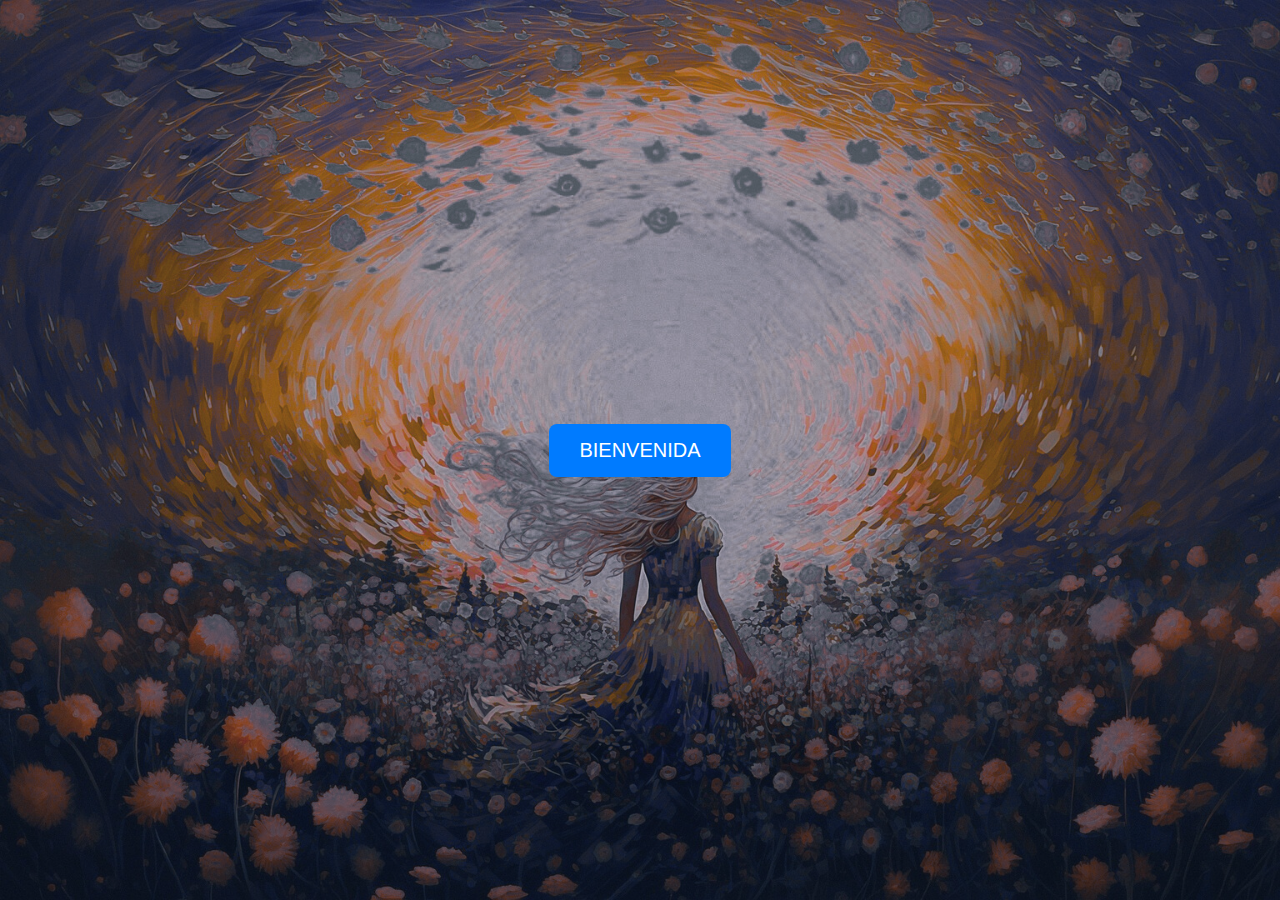
<file: index.html>
<!DOCTYPE html>
<html lang="es">
<head>
  <meta charset="UTF-8">
  <meta name="viewport" content="width=device-width, initial-scale=1.0">
  <title>Página de Bienvenida</title>
  <link rel="stylesheet" href="style.css">
 
</head>
<body>
  <div class="background">
    <button id="welcomeBtn">BIENVENIDA</button>

    <div id="loginModal" class="modal">
      <div class="modal-content">
        <span class="close">&times;</span>
        <h2>Iniciar sesión</h2>
        <form id="loginForm">
          <label for="username">Usuario:</label>
          <input type="text" id="username" name="username" required>
          
          <label for="password">Contraseña:</label>
          <input type="password" id="password" name="password" required>
          
          <button type="submit">Entrar</button>
          <div id="error" class="error"></div>
        </form>
      </div>
    </div>
  </div>

  <script>
    const modal = document.getElementById("loginModal");
    const btn = document.getElementById("welcomeBtn");
    const span = document.getElementsByClassName("close")[0];
    const form = document.getElementById("loginForm");
    const error = document.getElementById("error");

    btn.onclick = function() {
      modal.style.display = "block";
    }

    span.onclick = function() {
      modal.style.display = "none";
    }

    window.onclick = function(event) {
      if (event.target == modal) {
        modal.style.display = "none";
      }
    }

    form.onsubmit = function(e) {
      e.preventDefault();
      const usuario = document.getElementById("username").value;
      const contrasena = document.getElementById("password").value;

      if (usuario === "love" && contrasena === "love") {
        window.location.href = "amor.html"; //  otra página
      } else {
        error.textContent = "Usuario o contraseña incorrectos.";
      }
    }
  </script>
</body>
</html>
</file>
<file: style.css>
* {
    margin: 0;
    padding: 0;
    box-sizing: border-box;
  }
  
  body, html {
    height: 100%;
    font-family: Arial, sans-serif;
  }
  
  /* Responsive adjustments */
  @media (max-width: 600px) {
    .modal-content {
      margin-top: 30%;
    }
  
    #welcomeBtn {
      font-size: 1.2rem;
      padding: 12px 25px;
    }
  }

  body, html {
    margin: 0;
    padding: 0;
    height: 100%;
    font-family: Arial, sans-serif;
  }

  .background {
background-image: url('img/Orange\ Purple\ Anti-Design\ Affirmation\ Motivational\ Desktop\ Wallpaper.png');
background-size: cover;
background-position: center;
height: 100vh;
display: flex;
justify-content: center;
align-items: center;
}

  #welcomeBtn {
    padding: 15px 30px;
    font-size: 20px;
    background-color: #007bff;
    color: white;
    border: none;
    border-radius: 8px;
    cursor: pointer;
  }

  .modal {
    display: none;
    position: fixed;
    z-index: 1;
    left: 0;
    top: 0;
    width: 100%;
    height: 100%;
    overflow: auto;
    background-color: rgba(0,0,0,0.6);
  }

  .modal-content {
    background-color: #fefefe;
    margin: 10% auto;
    padding: 30px;
    border: 1px solid #888;
    width: 300px;
    border-radius: 10px;
    box-shadow: 0 0 20px rgba(0,0,0,0.4);
  }

  .close {
    color: #aaa;
    float: right;
    font-size: 28px;
    font-weight: bold;
    cursor: pointer;
  }

  .modal-content h2 {
    margin-top: 0;
  }

  .modal-content input {
    width: 100%;
    padding: 10px;
    margin: 10px 0;
    border: 1px solid #ccc;
    border-radius: 5px;
  }

  .modal-content button[type="submit"] {
    width: 100%;
    padding: 10px;
    background-color: #a7a528;
    color: white;
    border: none;
    border-radius: 5px;
    cursor: pointer;
  }

  .error {
    color: red;
    margin-top: 10px;
    text-align: center;
  }
</file>
